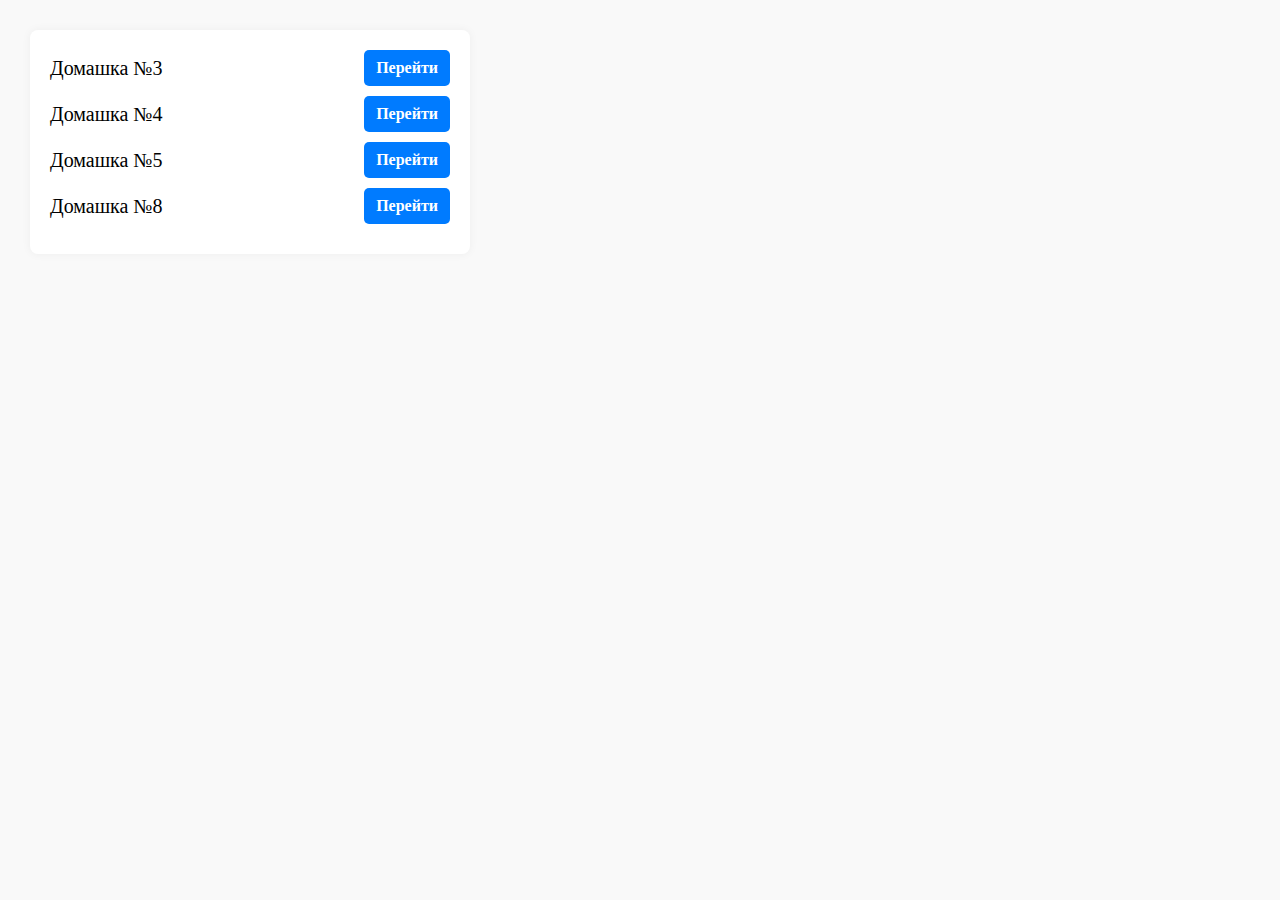
<file: index.html>
<!DOCTYPE html>
<html lang="en">
  <head>
    <meta charset="UTF-8" />
    <meta name="viewport" content="width=device-width, initial-scale=1.0" />
    <title>Document</title>
    <link rel="stylesheet" href="./lesson8/css/reset.css">
    <link rel="stylesheet" href="style.css" />
  </head>
  <body>
    <div class="box">
      <div class="line">
        <span>Домашка №3</span>
        <a href="lesson3">Перейти</a>
      </div>
      <div class="line">
        <span>Домашка №4</span>
        <a href="lesson4">Перейти</a>
      </div>
       <div class="line">
        <span>Домашка №5</span>
        <a href="lesson5">Перейти</a>
      </div>
      <div class="line">
        <span>Домашка №8</span>
        <a href="lesson8">Перейти</a>
      </div>
    </div>
  </body>
</html>
</file>
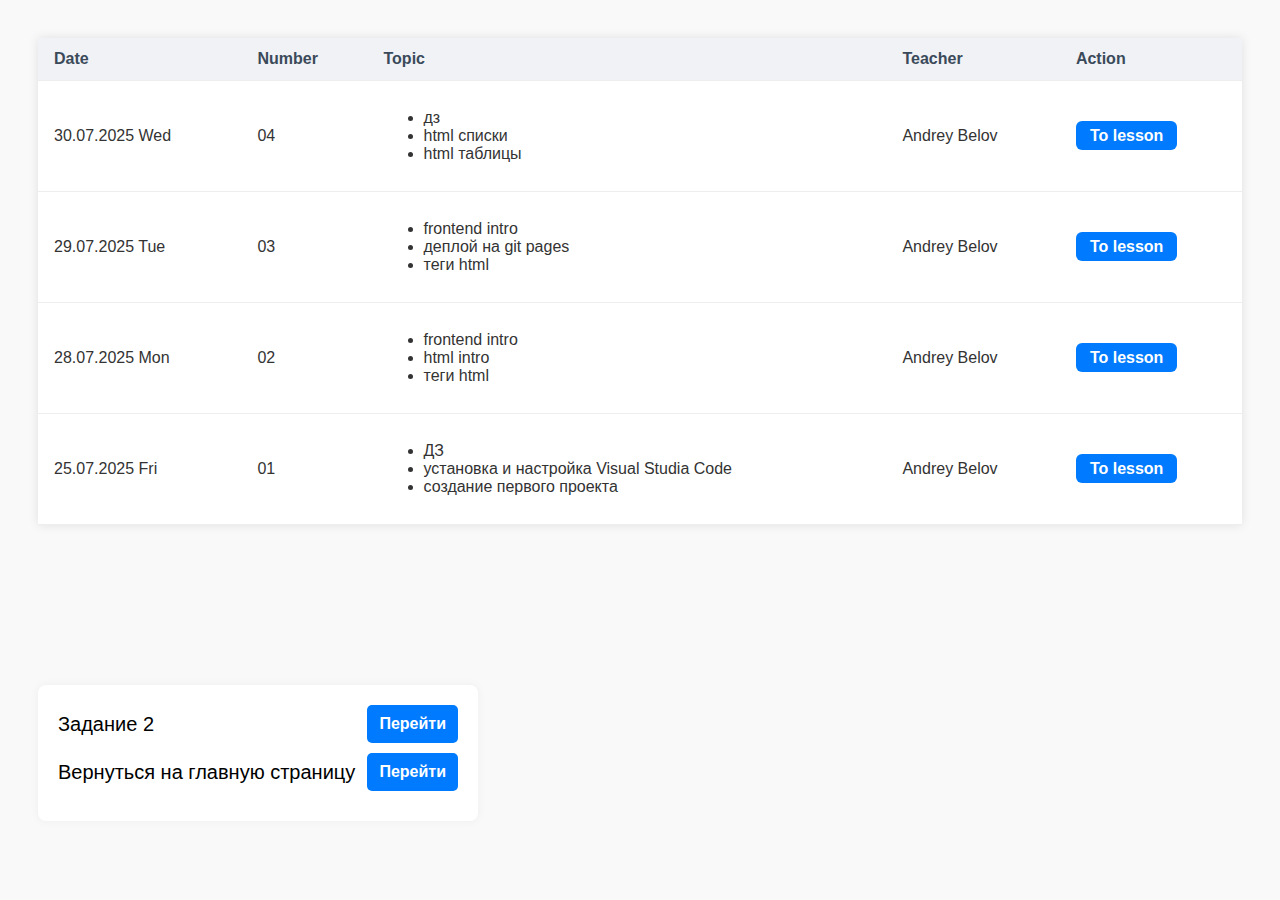
<file: lesson4/index.html>
<!DOCTYPE html>
<html lang="en">
  <head>
    <meta charset="UTF-8" />
    <meta name="viewport" content="width=device-width, initial-scale=1.0" />
    <title>Document</title>
    <link rel="stylesheet" href="css/style.css" />
    <link rel="stylesheet" href="../style.css" />
  </head>
  <body>
    <table>
      <thead>
        <tr>
          <th>Date</th>
          <th>Number</th>
          <th>Topic</th>
          <th>Teacher</th>
          <th>Action</th>
        </tr>
      </thead>
      <tbody>
        <tr>
          <td>30.07.2025 Wed</td>
          <td>04</td>
          <td>
            <ul>
              <li>дз</li>
              <li>html списки</li>
              <li>html таблицы</li>
            </ul>
          </td>
          <td>Andrey Belov</td>
          <td>
            <a
              href="https://lms.ait-tr.eu/#/student-cabinet/cohort/120/front_end/lecture/lesson/8004"
              class="btn"
              >To lesson</a
            >
          </td>
        </tr>
        <tr>
          <td>29.07.2025 Tue</td>
          <td>03</td>
          <td>
            <ul>
              <li>frontend intro</li>
              <li>деплой на git pages</li>
              <li>теги html</li>
            </ul>
          </td>
          <td>Andrey Belov</td>
          <td>
            <a
              href="https://lms.ait-tr.eu/#/student-cabinet/cohort/120/front_end/lecture/lesson/7987"
              class="btn"
              >To lesson</a
            >
          </td>
        </tr>
        <tr>
          <td>28.07.2025 Mon</td>
          <td>02</td>
          <td>
            <ul>
              <li>frontend intro</li>
              <li>html intro</li>
              <li>теги html</li>
            </ul>
          </td>
          <td>Andrey Belov</td>
          <td>
            <a
              href="https://lms.ait-tr.eu/#/student-cabinet/cohort/120/front_end/lecture/lesson/7966"
              class="btn"
              >To lesson</a
            >
          </td>
        </tr>
        <tr>
          <td>25.07.2025 Fri</td>
          <td>01</td>
          <td>
            <ul>
              <li>ДЗ</li>
              <li>установка и настройка Visual Studia Code</li>
              <li>создание первого проекта</li>
            </ul>
          </td>
          <td>Andrey Belov</td>
          <td>
            <a
              href="https://lms.ait-tr.eu/#/student-cabinet/cohort/120/front_end/lecture/lesson/7950"
              class="btn"
              >To lesson</a
            >
          </td>
        </tr>
      </tbody>
    </table>

    <footer>
      <div class="box">
        <div class="line">
          <span>Задание 2</span>
          <a href="task2.html">Перейти</a>
        </div>
        <div class="line">
          <span>Вернуться на главную страницу</span>
          <a href="../index.html">Перейти</a>
        </div>
      </div>
    </footer>
  </body>
</html>
</file>
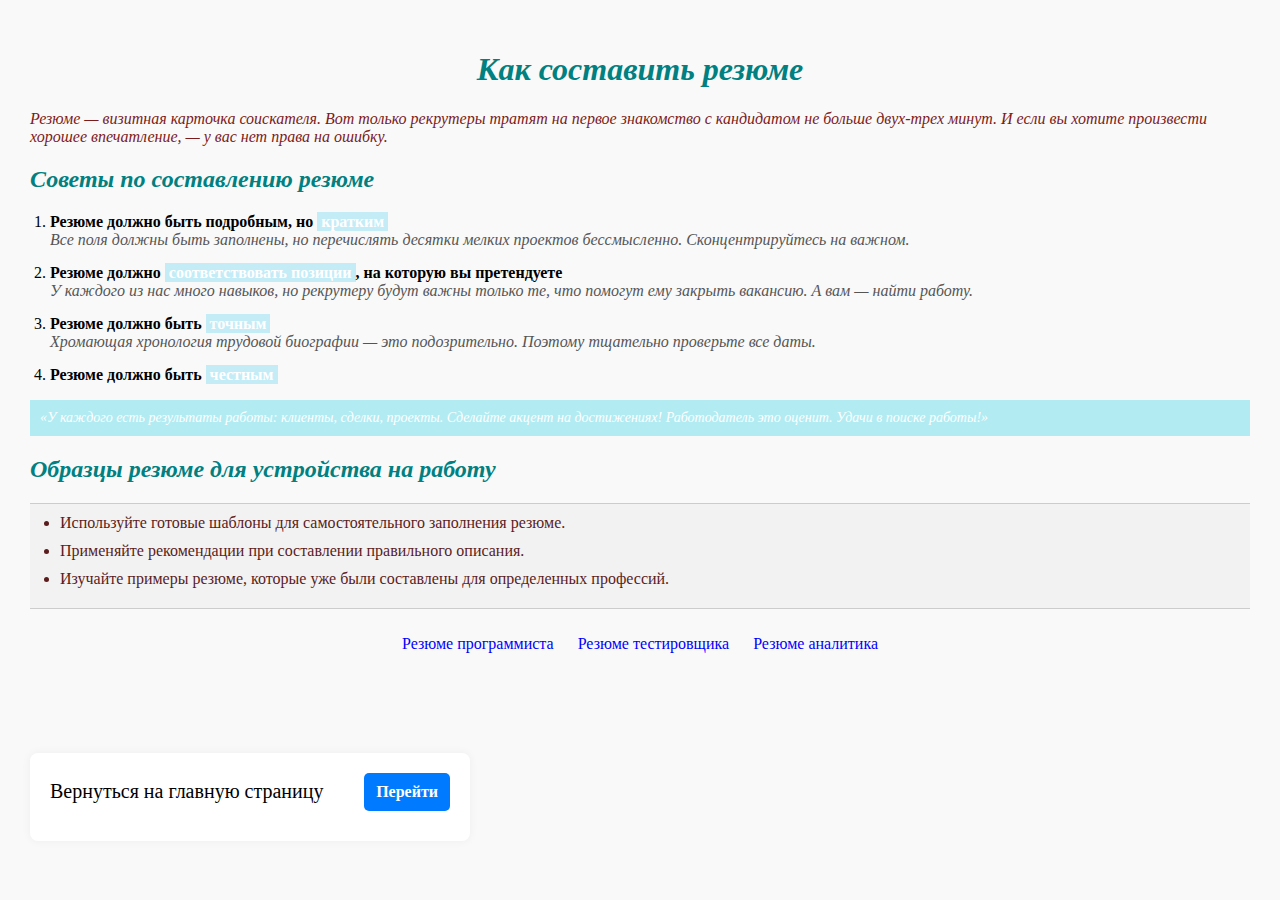
<file: lesson5/index.html>
<!DOCTYPE html>
<html lang="en">

<head>
  <meta charset="UTF-8">
  <meta name="viewport" content="width=device-width, initial-scale=1.0">
  <title>Document</title>
  <link rel="stylesheet" href="css/style.css">
  <link rel="stylesheet" href="../style.css">
</head>

<body>
  <h1>Как составить резюме</h1>

  <p>
    <em>
      Резюме — визитная карточка соискателя. Вот только рекрутеры тратят на
      первое знакомство с кандидатом не больше двух-трех минут. И если вы
      хотите произвести хорошее впечатление, — у вас нет права на ошибку.
    </em>
  </p>

  <h2>Советы по составлению резюме</h2>
  <ol>
    <li>
      <strong>
        Резюме должно быть подробным, но
        <span class="highlight">кратким</span>
      </strong>
      <br>
      <span class="comment">Все поля должны быть заполнены, но перечислять десятки мелких
        проектов бессмысленно. Сконцентрируйтесь на важном.
      </span>
    </li>
    <li>
      <strong>Резюме должно
        <span class="highlight">соответствовать позиции</span>,
        на которую вы претендуете
      </strong>
      <br>
      <span class="comment">У каждого из нас много навыков, но рекрутеру будут важны только те,
        что помогут ему закрыть вакансию. А вам — найти работу.
      </span>
    </li>
    <li>
      <strong>Резюме должно быть <span class="highlight">точным </span>
      </strong>
      <br>
      <span class="comment">Хромающая хронология трудовой биографии — это подозрительно. Поэтому
        тщательно проверьте все даты.</span>
    </li>
    <li>
      <strong>Резюме должно быть <span class="highlight">честным</span>
      </strong>
    </li>
  </ol>

  <div class="quote">
    «У каждого есть результаты работы: клиенты, сделки, проекты. Сделайте
    акцент на достижениях! Работодатель это оценит. Удачи в поиске работы!»
  </div>

  <h2>Образцы резюме для устройства на работу</h2>
  <ul>
    <li>
      Используйте готовые шаблоны для самостоятельного заполнения резюме.
    </li>
    <li>Применяйте рекомендации при составлении правильного описания.
    </li>
    <li>
      Изучайте примеры резюме, которые уже были составлены для определенных
      профессий.
    </li>
  </ul>

  <div class="links">
    <a href="#">Резюме программиста</a>
    <a href="#">Резюме тестировщика</a>
    <a href="#">Резюме аналитика</a>
    <br>
  </div>
  <footer>
    <div class="box">
      <div class="line">
        <span>Вернуться на главную страницу</span>
        <a href="../index.html">Перейти</a>
      </div>
    </div>
  </footer>
</body>

</html>
</file>
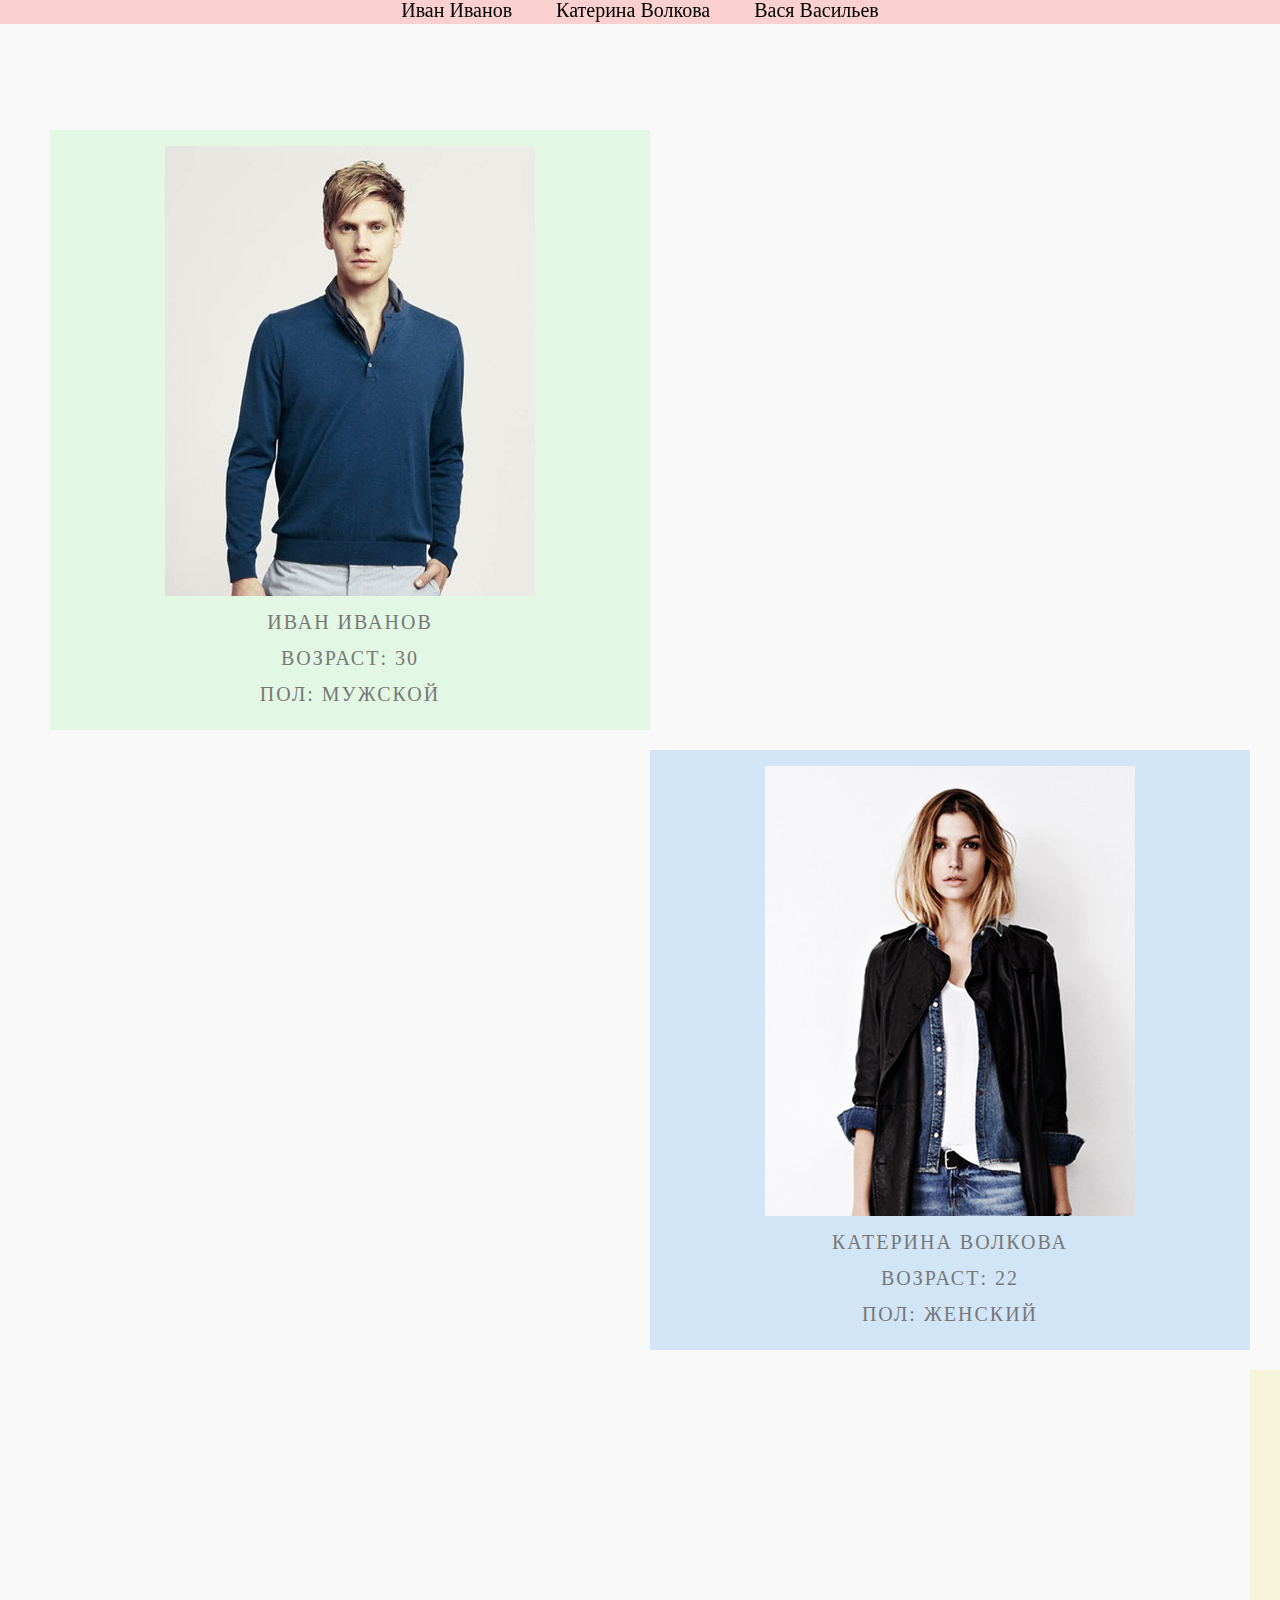
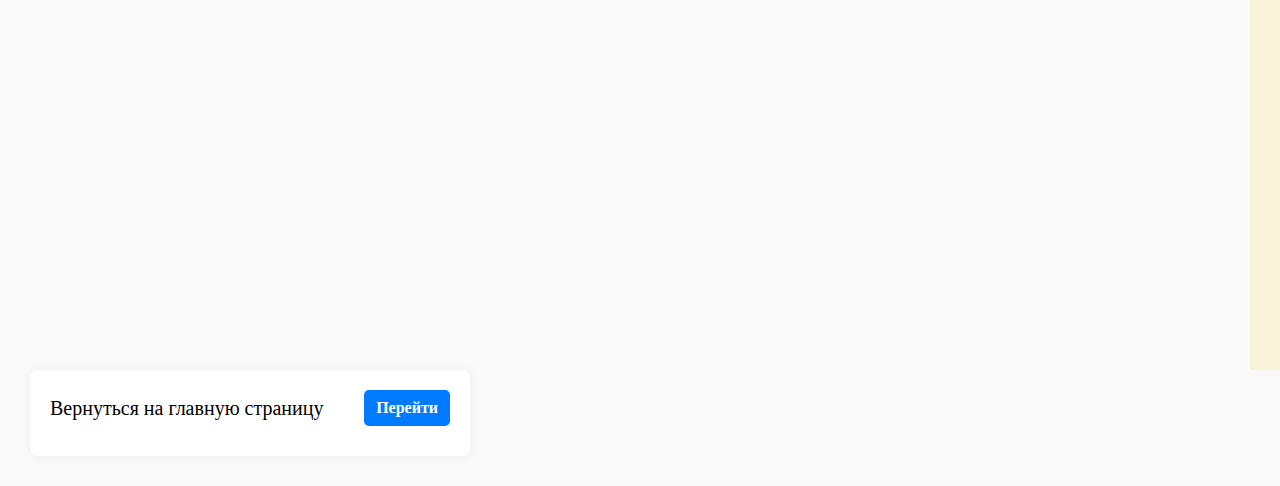
<file: lesson8/index.html>
<!DOCTYPE html>
<html lang="en">

<head>
  <meta charset="UTF-8">
  <meta name="viewport" content="width=device-width, initial-scale=1.0">
  <title>Document</title>
  <link rel="stylesheet" href="./css/reset.css">
  <link rel="stylesheet" href="./css/style.css">
  <link rel="stylesheet" href="../style.css">

  
</head>

<body>
  <header>
    <nav>
      <ul>
        <li><a href="#card1">Иван Иванов</a></li>
        <li><a href="#card2">Катерина Волкова</a></li>
        <li><a href="#card3">Вася Васильев</a></li>
      </ul>
    </nav>
  </header>
  <main>
    <div class="card-list">
      <div class="card card1" id="card1">
        <img src="./img/about-1.jpg" alt="Фото клиента">
        <h2 class="card__name">Иван Иванов</h2>
        <p class="card__age">Возраст: 30</p>
        <p class="card__sex">Пол: Мужской</p>
      </div>
      <div class="card card2" id="card2">
        <img src="./img/about-2.jpg" alt="Фото клиента">
        <h2 class="card__name">Катерина Волкова</h2>
        <p class="card__age">Возраст: 22</p>
        <p class="card__sex">Пол: Женский</p>
      </div>
      <div class="card card3" id="card3">
        <img src="./img/about-3.jpg" alt="Фото клиента">
        <h2 class="card__name">Вася Васильев</h2>
        <p class="card__age">Возраст: 21</p>
        <p class="card__sex">Пол: Мужской</p>
      </div>
    </div>
  </main>
  <footer>
    <div class="box">
      <div class="line">
        <span>Вернуться на главную страницу</span>
        <a href="../">Перейти</a>
      </div>
    </div>
  </footer>
</body>

</html>
</file>
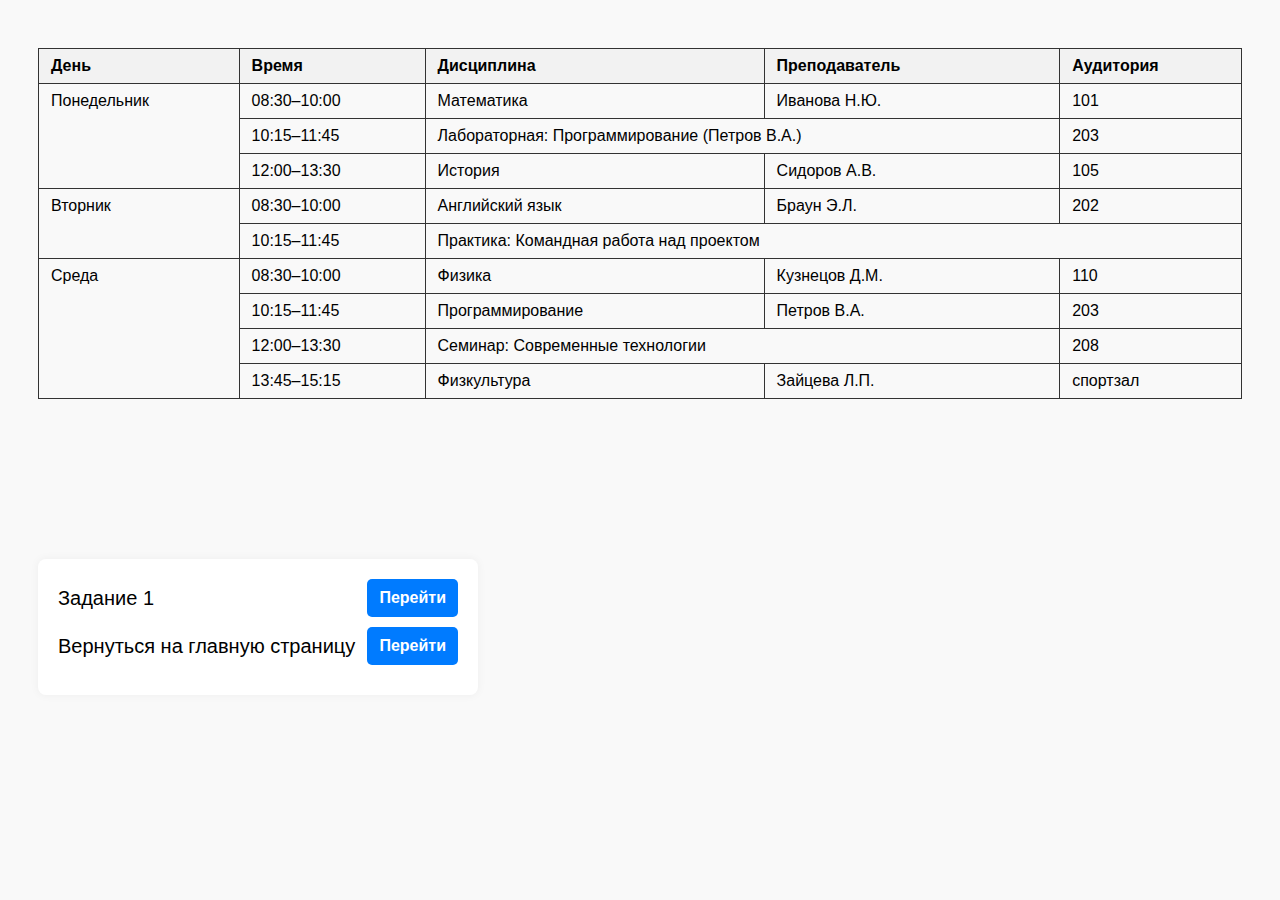
<file: lesson4/task2.html>
<!DOCTYPE html>
<html lang="en">
  <head>
    <meta charset="UTF-8" />
    <meta name="viewport" content="width=device-width, initial-scale=1.0" />
    <title>Document</title>
    <link rel="stylesheet" href="css/styleTask2.css" />
    <link rel="stylesheet" href="../style.css" />
  </head>
  <body>
     <table border="1" cellspacing="0">
    <thead>
      <tr>
        <th>День</th>
        <th>Время</th>
        <th>Дисциплина</th>
        <th>Преподаватель</th>
        <th>Аудитория</th>
      </tr>
    </thead>
    <tbody>
      <tr>
        <td rowspan="3">Понедельник</td>
        <td>08:30–10:00</td>
        <td>Математика</td>
        <td>Иванова Н.Ю.</td>
        <td>101</td>
      </tr>
      <tr>
        <td>10:15–11:45</td>
        <td colspan="2"> Лабораторная: Программирование (Петров В.А.)</td>
        <td>203</td>
      </tr>
      <tr>
        <td>12:00–13:30</td>
        <td>История</td>
        <td>Сидоров А.В.</td>
        <td>105</td>
      </tr>

      <tr>
        <td rowspan="2">Вторник</td>
        <td>08:30–10:00</td>
        <td>Английский язык</td>
        <td>Браун Э.Л.</td>
        <td>202</td>
      </tr>
      <tr>
        <td>10:15–11:45</td>
        <td colspan="3">Практика: Командная работа над проектом</td>
      </tr>

      <tr>
        <td rowspan="4">Среда</td>
        <td>08:30–10:00</td>
        <td>Физика</td>
        <td>Кузнецов Д.М.</td>
        <td>110</td>
      </tr>
      <tr>
        <td>10:15–11:45</td>
        <td>Программирование</td>
        <td>Петров В.А.</td>
        <td>203</td>
      </tr>
      <tr>
        <td>12:00–13:30</td>
        <td colspan="2">Семинар: Современные технологии</td>
        <td>208</td>
      </tr>
      <tr>
        <td>13:45–15:15</td>
        <td>Физкультура</td>
        <td>Зайцева Л.П.</td>
        <td>спортзал</td>
      </tr>
    </tbody>
  </table>

    

    <footer>
       <div class="box">
        <div class="line">
          <span>Задание 1</span>
          <a href="index.html">Перейти</a>
        </div>
        <div class="line">
          <span>Вернуться на главную страницу</span>
          <a href="../index.html">Перейти</a>
        </div>
      </div>
    </footer>
  </body>
</html>
</file>
<file: style.css>
body {
  background-color: #f9f9f9;
  padding: 30px;
}

.box {
  background-color: #fff;
  padding: 20px;
  border-radius: 8px;
  max-width: 400px;
  box-shadow: 0 0 10px rgba(0, 0, 0, 0.05);
}

.line {
  display: flex;
  align-items: center;
  justify-content: space-between;
  margin-bottom: 10px;
}

.line span {
  font-size: 20px;
  font-weight: 400;
}

.line a {
  background-color: #007bff;
  color: white;
  padding: 10px 12px;
  border-radius: 5px;
  text-decoration: none;
  font-weight: bold;
  transition: background-color 0.2s ease;
}

.line a:hover {
  background-color: #0056b3;
}
</file>
<file: lesson4/css/style.css>
body {
  font-family: sans-serif;
  padding: 20px;
  background: #f5f7fa;
}

table {
  width: 100%;
  border-collapse: collapse;
  background: white;
  box-shadow: 0 0 10px rgba(0, 0, 0, 0.1);
  margin-bottom: 160px;
}

thead {
  background-color: #f0f2f5;
}

th,
td {
  text-align: left;
  padding: 12px 16px;
  border-bottom: 1px solid #eee;
}

th {
  color: #3b4a5a;
  font-weight: 600;
}

td {
  color: #333;
}

.btn {
  background: #007bff;
  color: white;
  padding: 6px 14px;
  border-radius: 6px;
  text-decoration: none;
  font-weight: bold;
  transition: background 0.2s ease;
}

.btn:hover {
  background: #0056b3;
}

tr:hover {
  background-color: #f9f9f9;
}
</file>
<file: lesson5/css/style.css>
body {
  background-color: #fdfdfd;
  font-family: Georgia, serif;
  margin: 0;
  padding: 30px;
}

h1 {
  text-align: center;
  color: teal;
  font-style: italic;
}

em {
  color: #7b1b1b;
  font-style: italic;
}

h2 {
  color: teal;
  font-style: italic;
}

ol {
  padding-left: 20px;
}

li {
  margin-bottom: 15px;
}

.highlight {
  background-color: #c3ecf7;
  padding: 1px 4px;
  color: #ffffff;
}

.comment {
  font-style: italic;
  color: #555;
  margin-top: 3px;
}

.quote {
  background-color: #b2ebf2;
  padding: 10px;
  font-style: italic;
  font-size: 14px;
  color: #ffffff;
}

ul {
  background-color: #f2f2f2;
  border-top: 1px solid #ccc;
  border-bottom: 1px solid #ccc;
  padding: 10px 30px;
  margin-top: 0;
}

ul li {
  margin-bottom: 10px;
  color: #5a1c1c;
}


.links {
  text-align: center;
  padding-top: 10px;

  margin-bottom: 100px;
}

.links a {
  color: blue;
  text-decoration: none;
  margin: 0 10px;
}
</file>
<file: lesson8/css/style.css>
header ul li a {
  text-decoration: none;
  color: #000;
  font-size: 20px;
  font-weight: 400;
}
header ul li {
  margin-right: 40px;
}
header ul li:last-child {
  margin-right: 0px;
}
header ul{
    display: block;
    text-align: center;
}
header {
  
  position: fixed;
  z-index: 1;
  height: 24px;
  top: 0;
  left: 0;
  background-color: #fad0d0;
  width: 100%;
}
ul li {
  display: inline-block;
}
main{
  margin-top: 80px;
}
.card-list {
  margin-left: 20px;
  margin-top: 100px;
}
.card {
  width: 600px;
  height: 600px;
}

.card img {
  padding-top: 16px;
  display: block;
  margin: 0 auto;
}
h2.card__name,
p.card__age,
p.card__sex {
  font-size: 20px;
  font-weight: 400;
  text-transform: uppercase;
  padding-top: 16px;
  color: #777;
  letter-spacing: 2px;
  text-align: center;
}
.card1 {
  background-color: rgb(227, 247, 229);
  margin-bottom: 20px;
}
.card2 {
  background-color: rgb(209, 229, 247);
  position: relative;
  left: 600px;
  margin-bottom: 20px;
}
.card3 {
  background-color: rgb(248, 244, 219);
  position: relative;
  left: 1200px;
}
</file>
<file: lesson4/css/styleTask2.css>
body {
  font-family: sans-serif;
  padding: 20px;
}

table {
  border-collapse: collapse;
  width: 100%;
  margin-top: 10px;
  margin-bottom: 160px;
}

th,
td {
  border: 1px solid #333;
  padding: 8px 12px;
  text-align: left;
  vertical-align: top;
}

th {
  background-color: #f2f2f2;
}

caption {
  font-weight: bold;
  margin-bottom: 10px;
  text-align: left;
}
</file>
